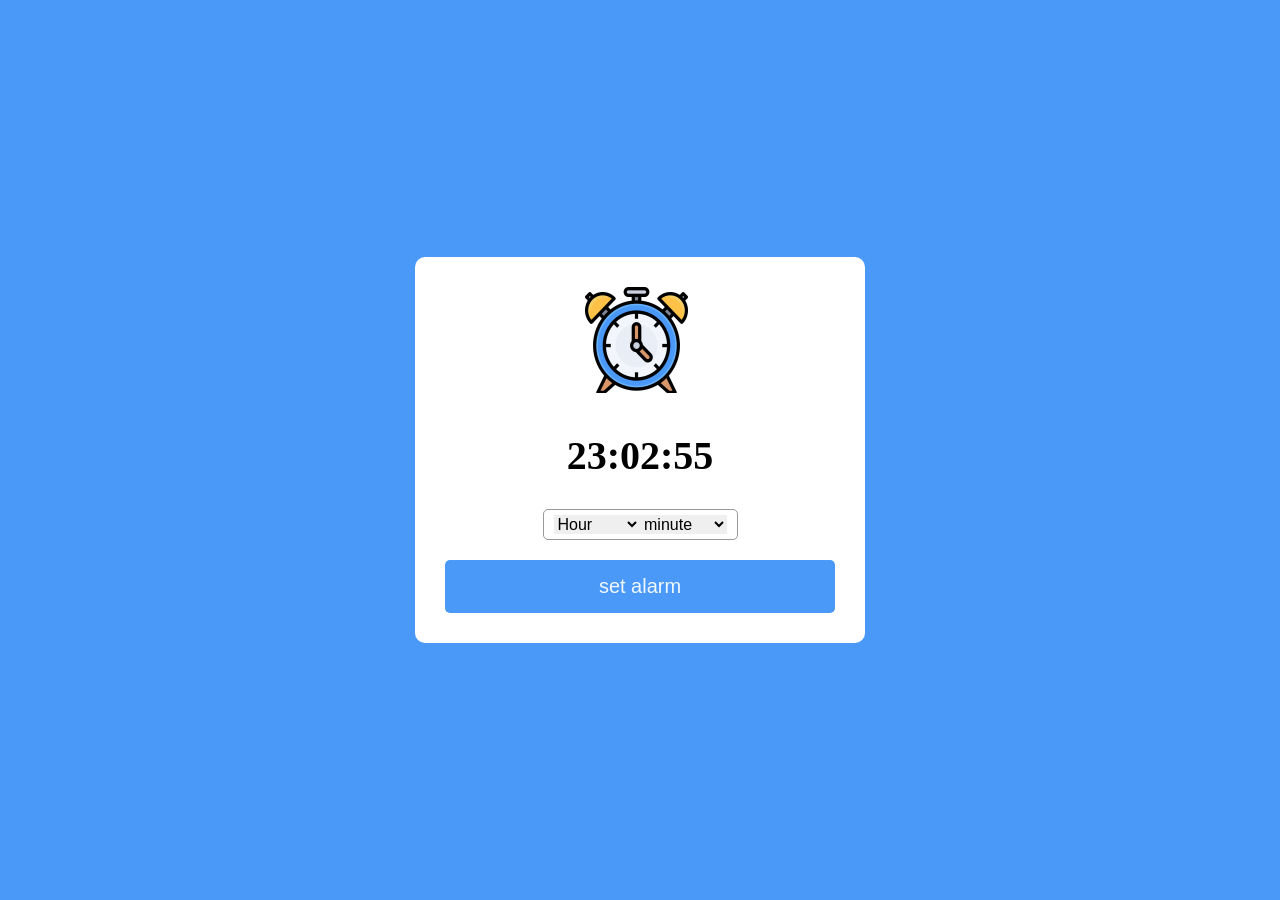
<file: index.html>
<html>
<head>
    <title>Mudasar</title>
    <link rel="stylesheet" href="style.css">
<!-- Google tag (gtag.js) -->
<script async src="https://www.googletagmanager.com/gtag/js?id=G-C613R4PYWD"></script>
<script>
  window.dataLayer = window.dataLayer || [];
  function gtag(){dataLayer.push(arguments);}
  gtag('js', new Date());

  gtag('config', 'G-C613R4PYWD');
</script>
    
</head>
<body>

  <div class="con">
    
    <img src="download.png">  
      <h1 class="time">22:45:12</h1>
      <div class="co ">
      <div class="conte">
          <select>
           <option value="ha" selected hidden>Hour</option>
              
             
               
              
          
          </select>
          </div>
          
          <div class="cont">
            <select>
           <option value="min" selected hidden>minute</option>
               
    
            
              
          
              
          
          </select>
          </div>
  
        
      </div>
      <button>set alarm</button>
    </div>
    <script src="index.js"></script>
    

</body>
</html>
</file>
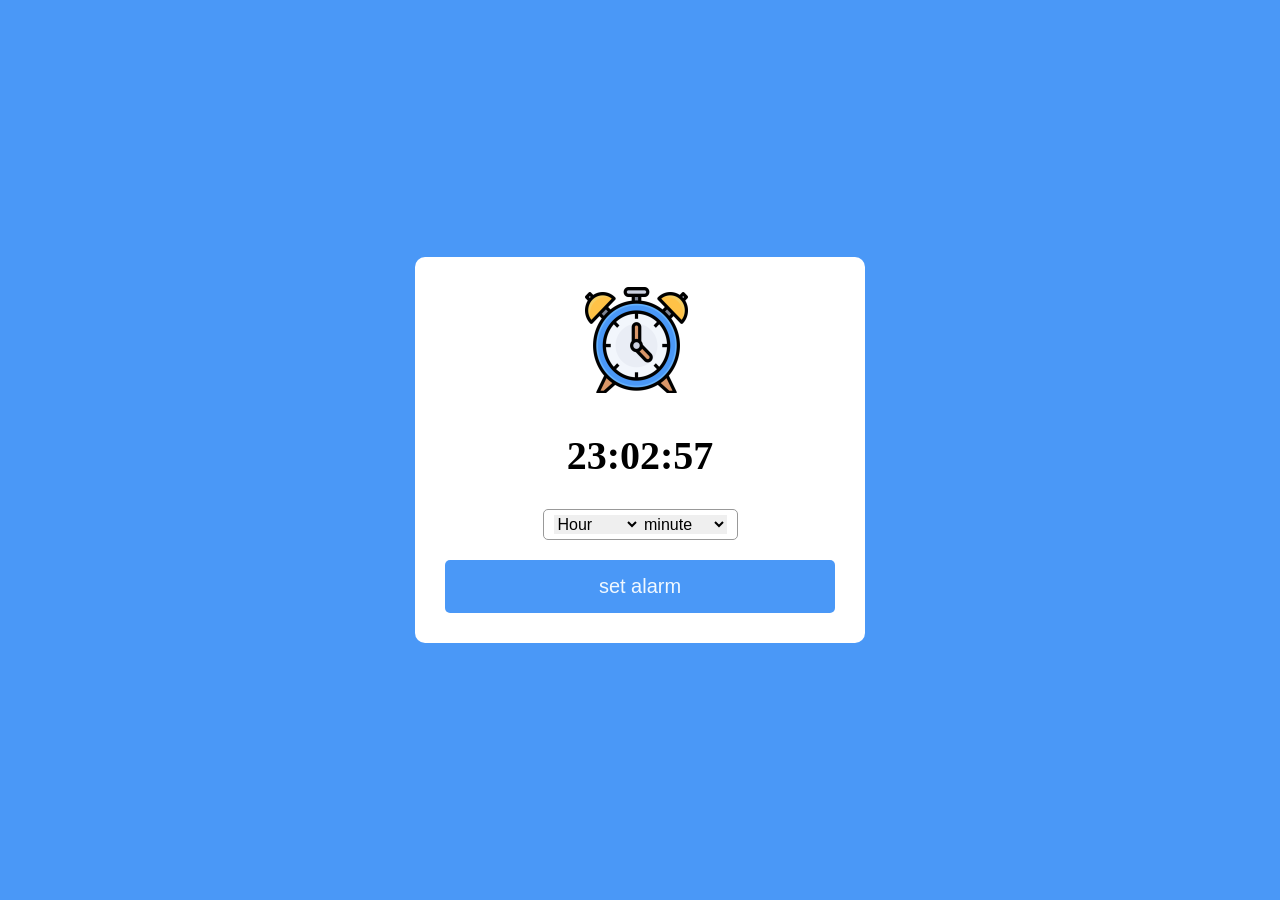
<file: text.html>
<html>
<head>
    <title>Mudasar</title>
    <link rel="stylesheet" href="style.css">

</head>
<body>

  <div class="con">
    
    <img src="download.png">  
      <h1 class="time">22:45:12</h1>
      <div class="co ">
      <div class="conte">
          <select>
           <option value="ha" selected hidden>Hour</option>
              
             
               
              
          
          </select>
          </div>
          
          <div class="cont">
            <select>
           <option value="min" selected hidden>minute</option>
               
    
            
              
          
              
          
          </select>
          </div>
  
        
      </div>
      <button>set alarm</button>
    </div>
    <script src="index.js"></script>
    

</body>
</html>
</file>
<file: style.css>
*{
            margin: 0;
            padding: 0;
            box-sizing: border-box;
        }
        body, .con , .cont{
            
            
            display: flex;
            justify-content: center;
            align-items: center;
            
        }
        body{
            height: 100vh;
            background: #4a98f7;
        }
        .con{
            width: 450px;
            background-color: #fff;
            padding: 30px;
            border-radius: 10px; 
            flex-direction: column;
        }
        
        .con h1{
            
            font-size: 40px;
             margin: 30 0;
        }
        
.con .conte {
    width: 300px;
    display: flex;
    justify-content: space-between;
    align-items: center; /* This ensures items inside the flex container are aligned vertically */
}  
        
        .con .cont {
    width: 300px;
    display: flex;
    justify-content: space-between;
    align-items: center; /* This ensures items inside the flex container are aligned vertically */
}  
        
        
            
      
        .con .co{
            
            border: 1px;
            border-style: solid;
            border-color: #999;
              display: flex;
  justify-content: space-between;
            width:300px;
             width: calc(100% / 2 );
            padding: 5px 10px;
            border-radius: 5px;
        }
        
        .con .conte select{
            
            outline: 0;
            border: 0;
            width: 100%;
            font-size: 16px;
        }
        .con .cont select{
            
            outline: 0;
            border: 0;
            width: 100%;
            font-size: 16px;
        }
          .con .cont select{
            
            outline: 0;
            border: 0;
            width: 100%;
        }
        .con button{
            width: 100%;
          outline: 0;
            border: 0;
            background: #4a98f7;
            color: aliceblue;
            padding: 15px;
            margin-top: 20px;
            border-radius:  5px;
            font-size: 20px;
                
                
                
                
                
        }
        .mudasar{
            
            opacity: 0.5;
            pointer-events: none;
        }
</file>
